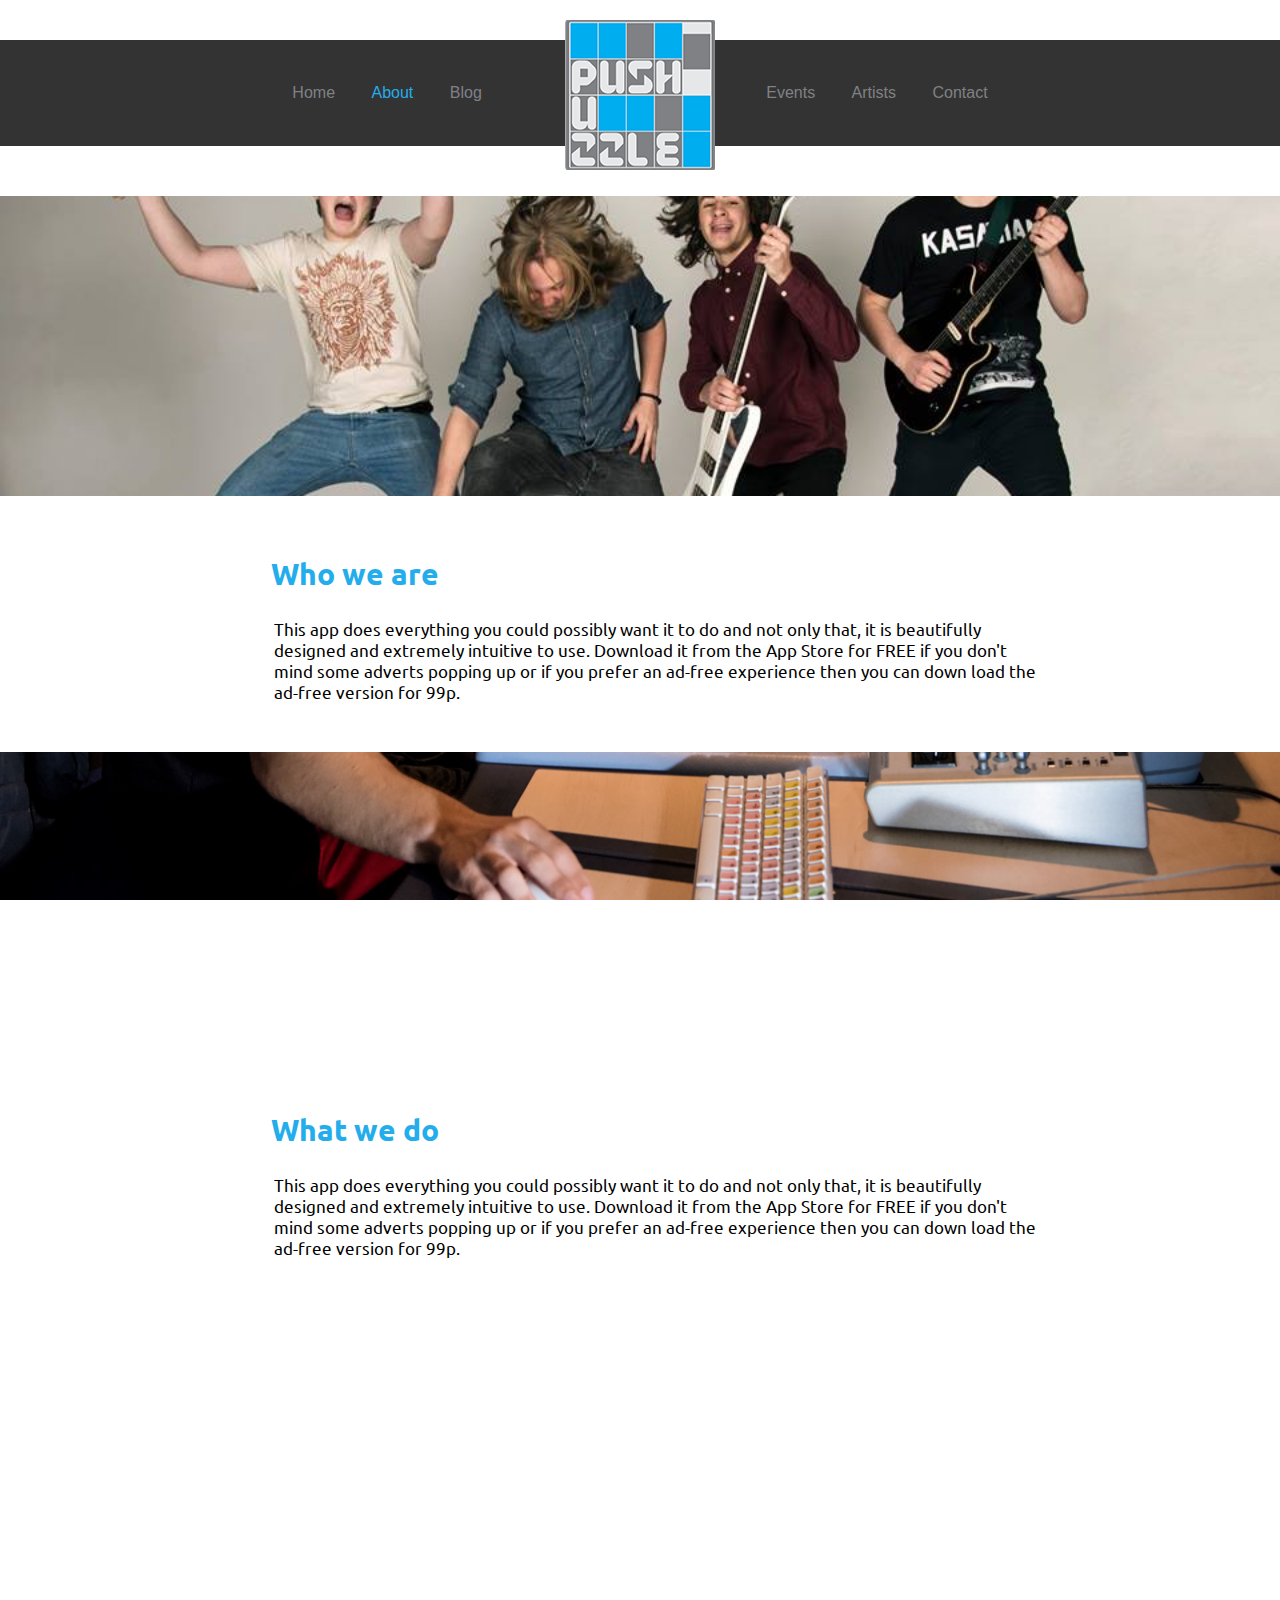
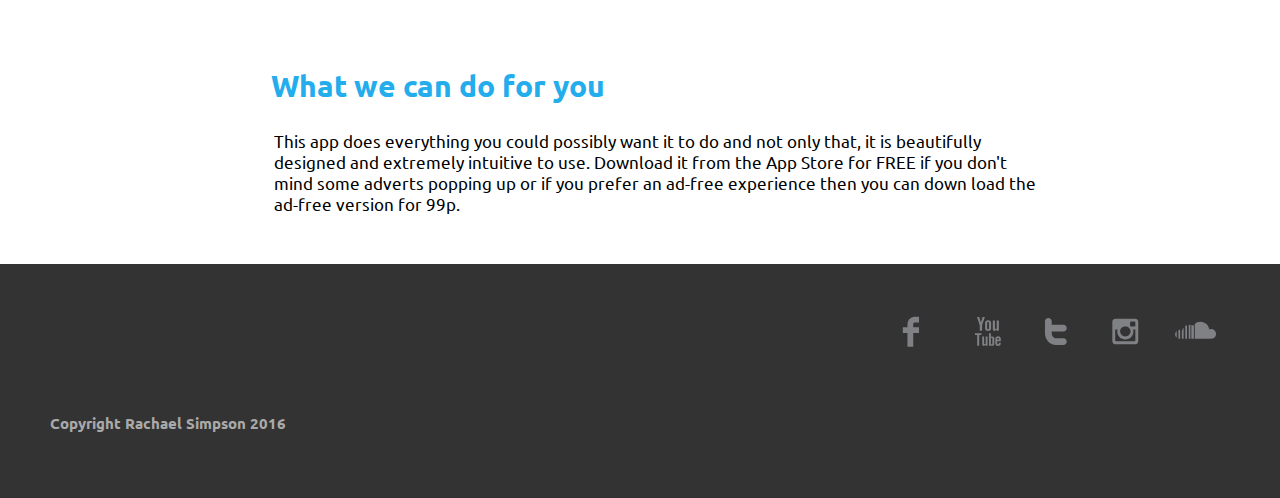
<file: about.html>
<!doctype html>
<html>
    <head>
        <title> About - Push Puzzle Records</title>
        <link rel="stylesheet" href="css/normalize.css">
        <link rel="stylesheet" href="css/style.css">
        <link href='https://fonts.googleapis.com/css?family=Ubuntu' rel='stylesheet' type='text/css'>
        <link rel="icon" type="image/favicon-32x32.png" href="images/favicon-32x32.png" sizes="32x32"/>
        <meta charset="UTF-8">
    </head>
<body>
     <div class="logo">
            <img src="images/blue%20logo6.png" alt="push puzzle logo">
    </div>
    
    <nav class="navbar">
        <ul>
          <li><a href="index.html">Home</a></li>
          <li><a href="about.html" class="selection">About</a></li>
          <li><a class="blog" href="blog.html">Blog</a></li>
          <li><a class="events" href="events.html">Events</a></li>
          <li><a href="artists.html">Artists</a></li>
          <li><a href="index.html">Contact</a></li>
        </ul>
    </nav>

    

<div class="whoweare" title="band jumping">
	</div>
<div class="container">
    <div class="LatestNewsIndex"> <h2> Who we are</h2> </div>
    <p>
This app does everything you could possibly want it to do and not only that, it is beautifully designed and extremely intuitive to use. Download it from the App Store for FREE if you don't mind some adverts popping up or if you prefer an ad-free experience then you can down load the ad-free version for 99p.
 </p>
    </div>



    <div class="whatwedo" title="montclare">
    </div>
    <div class="container">    
    <div class="LatestNewsIndex"> <h2> What we do</h2> </div>
        <p>This app does everything you could possibly want it to do and not only that, it is beautifully designed and extremely intuitive to use. Download it from the App Store for FREE if you don't mind some adverts popping up or if you prefer an ad-free experience then you can down load the ad-free version for 99p.</p>
    </div>
    
    <div class="whatwecandoforyou" title="band playing">
    </div>
        <div class="container">
        <div class="LatestNewsIndex"> <h2> What we can do for you</h2> </div>
        <p>This app does everything you could possibly want it to do and not only that, it is beautifully designed and extremely intuitive to use. Download it from the App Store for FREE if you don't mind some adverts popping up or if you prefer an ad-free experience then you can down load the ad-free version for 99p.</p>
    </div>
    
      <div class="footer"> 
        <div class="media">
    
    <a href="https://www.facebook.com/PushPuzzleRecords/" target="_blank"> <img src="images/facebook%203.svg" alt="push puzzle facebook"></a>
    <a href="https://www.youtube.com/channel/UCG1-tvILYbdAxZFzKlfOkPw" target="_blank"> <img src="images/youtube%202.svg" alt="push puzzle youtube"></a>
    <a href="https://twitter.com/pushpuzzle" target="_blank"> <img src="images/twitter2.svg" alt="push puzzle twitter"></a>
    <a href="https://www.instagram.com/pushpuzzle/" target="_blank"> <img src="images/Instergram2.svg" alt="push puzzle instergram"></a>
    <a href="https://soundcloud.com/pushpuzzlerecords" target="_blank"> <img src="images/soundcloud.svg" alt="push puzzle soundcloud"></a>
    
    </div>
        <h3>Copyright Rachael Simpson 2016</h3>
    </div>
    
    
    
    </body>
    
</html>
</file>
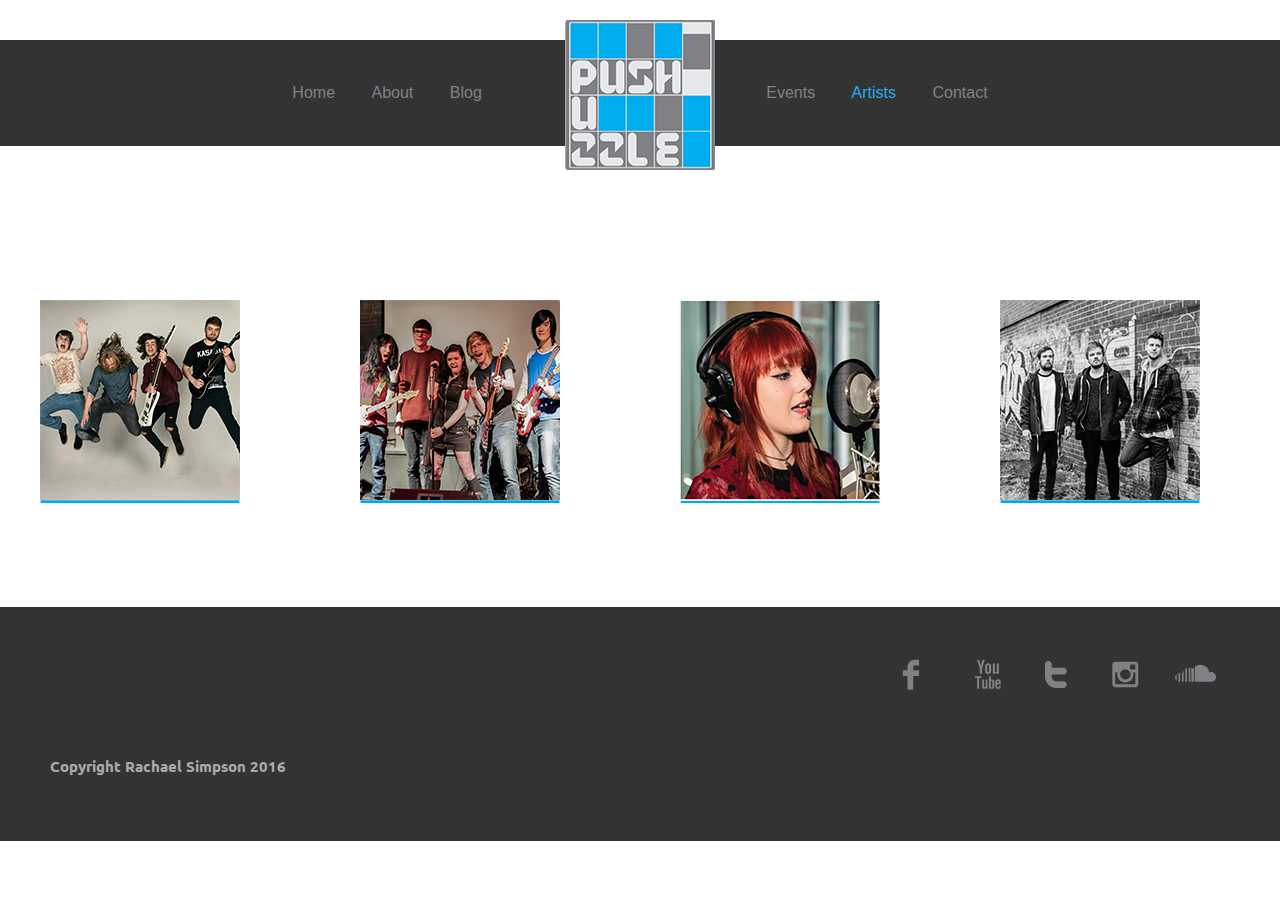
<file: artists.html>
<!doctype html>
<html>
    <head>
        <title> artist - Push Puzzle Records</title>
        <link rel="stylesheet" href="css/normalize.css">
        <link rel="stylesheet" href="css/style.css">
        <link href='https://fonts.googleapis.com/css?family=Ubuntu' rel='stylesheet' type='text/css'>
        <link rel="icon" type="image/favicon-32x32.png" href="images/favicon-32x32.png" sizes="32x32"/>
        <meta charset="UTF-8">
    </head>
<body>
     <div class="logo">
         <img src="images/blue%20logo6.png" alt="push puzzle logo">
    </div>
    <nav class="navbar">
        <ul>
          <li><a href="index.html">Home</a></li>
          <li><a href="about.html">About</a></li>
          <li><a class="blog" href="blog.html">Blog</a></li>
          <li><a class="events" href="events.html">Events</a></li>
          <li><a href="artists.html" class="selection">Artists</a></li>
          <li><a href="contact.html">Contact</a></li>
        </ul>
    </nav>
<div class="artistslinks">
<p>
  <a href="#" class="northenfire">
    <img src="images/northenfire.jpg" alt="northanfire"/>
  </a>
</p>
    
<p>
  <a href="#" class="stoneangels">
    <img src="images/stoneangels.jpg" alt="stoneangels"/>
  </a>
</p>
    
<p>
  <a href="#" class="rachellumb">
    <img src="images/rachel%20lumb.jpg" alt="rachellumb"/>
  </a>
</p>
    
<p>
  <a href="#" class="montclare">
    <img src="images/montclare.jpg" alt="montclare"/>
  </a>
</p>
    </div>
        <div class="footer"> 
        <div class="media">
    
    <a href="https://www.facebook.com/PushPuzzleRecords/" target="_blank"> <img src="images/facebook%203.svg" alt="push puzzle facebook"></a>
    <a href="https://www.youtube.com/channel/UCG1-tvILYbdAxZFzKlfOkPw" target="_blank"> <img src="images/youtube%202.svg" alt="push puzzle youtube"></a>
    <a href="https://twitter.com/pushpuzzle" target="_blank"> <img src="images/twitter2.svg" alt="push puzzle twitter"></a>
    <a href="https://www.instagram.com/pushpuzzle/" target="_blank"> <img src="images/Instergram2.svg" alt="push puzzle instergram"></a>
    <a href="https://soundcloud.com/pushpuzzlerecords" target="_blank"> <img src="images/soundcloud.svg" alt="push puzzle soundcloud"></a>
    
    </div>
        <h3>Copyright Rachael Simpson 2016</h3>
    </div>
    
    
    
    </body>
    
</html>
</file>
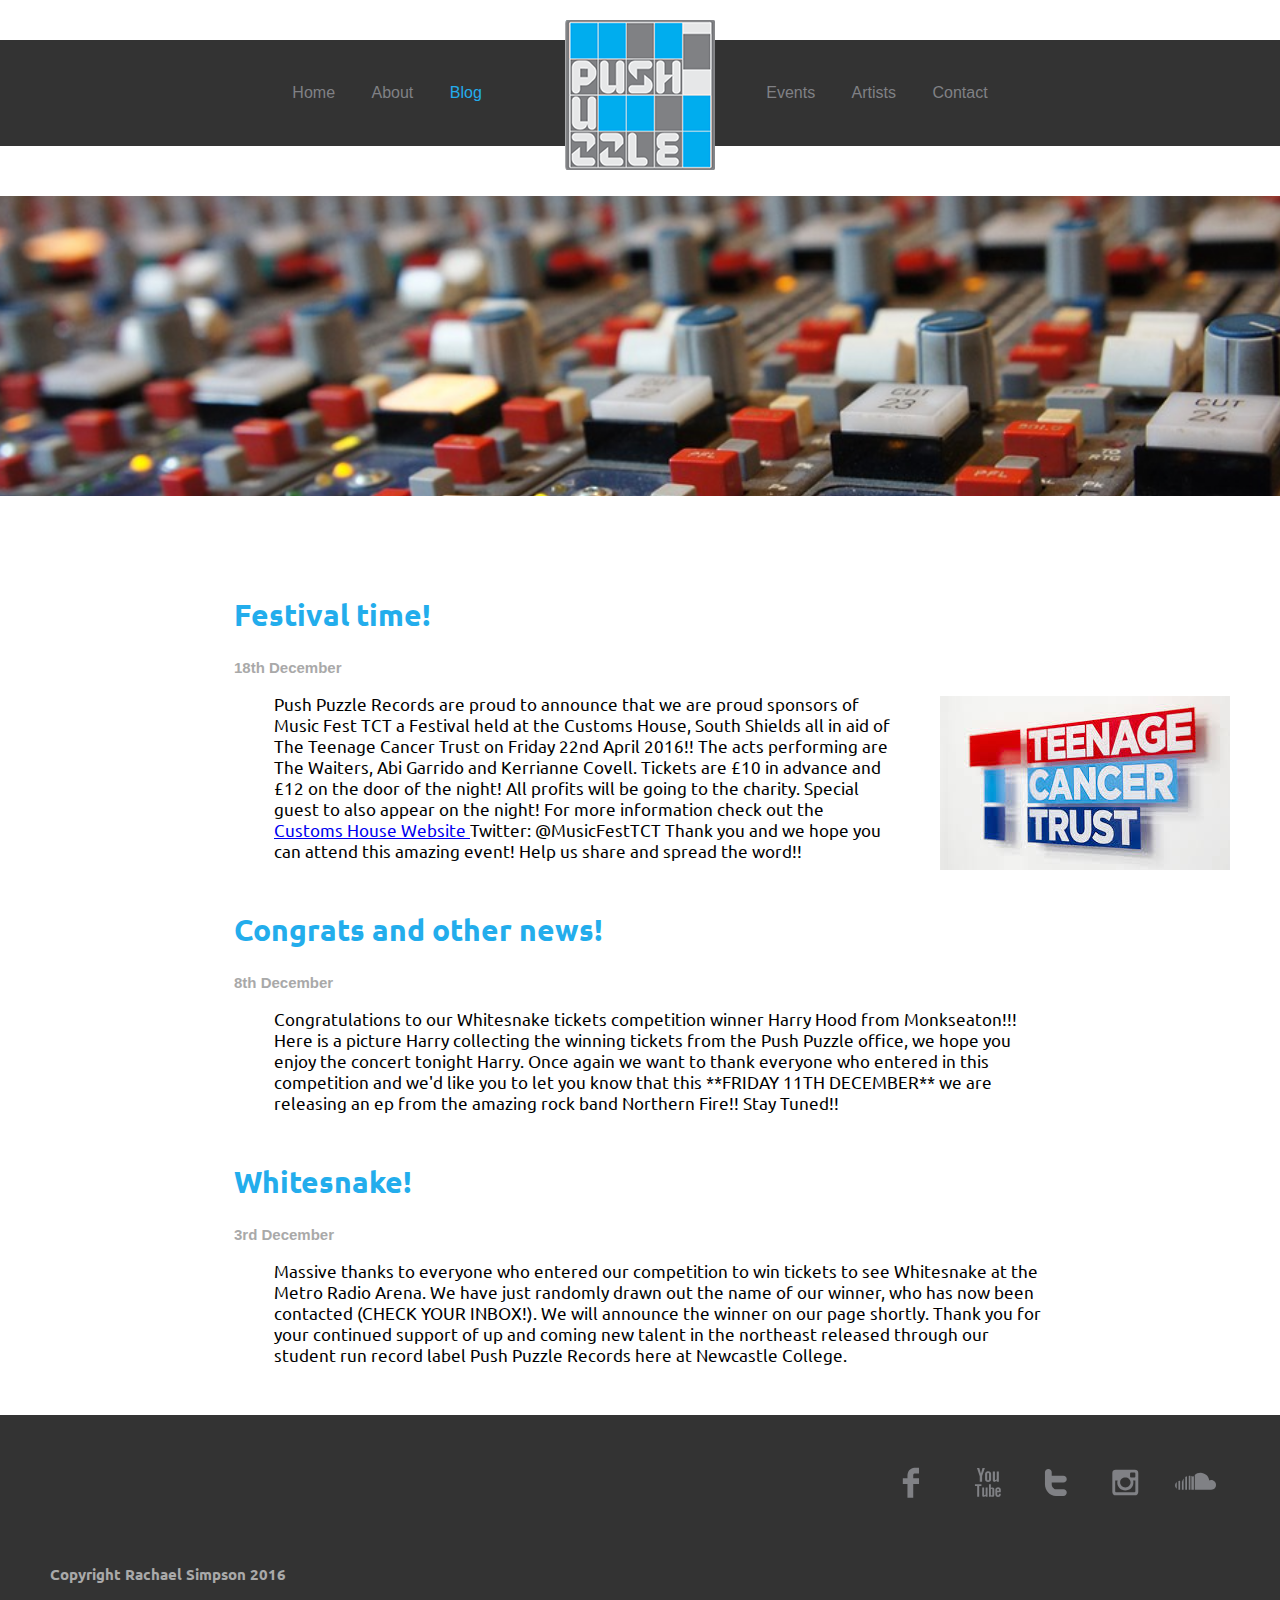
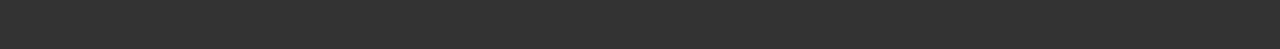
<file: blog.html>
<!doctype html>
<html>
    <head>
        <title> Blog - Push Puzzle Records</title>
        <link rel="stylesheet" href="css/normalize.css">
        <link rel="stylesheet" href="css/style.css">
        <link href='https://fonts.googleapis.com/css?family=Ubuntu' rel='stylesheet' type='text/css'>
        <link rel="icon" type="image/favicon-32x32.png" href="images/favicon-32x32.png" sizes="32x32"/>
        <meta charset="UTF-8">
    </head>
<body>
     <div class="logo">
            <img src="images/blue%20logo6.png" alt="push puzzle logo">
    </div>
    
    <nav class="navbar">
        <ul>
          <li><a href="index.html">Home</a></li>
          <li><a href="about.html">About</a></li>
          <li><a class="blog selection" href="blog.html">Blog</a></li>
          <li><a class="events" href="events.html">Events</a></li>
          <li><a href="artists.html">Artists</a></li>
          <li><a href="index.html">Contact</a></li>
        </ul>
    </nav>

    

<div class="mix" title="mix desk">
	</div>
 
    <div class="trust">
    <img src="images/imgres.jpg" alt="teenage cancer trust">
    </div>
    
    <div class="topnews">
   <div class="container">
    <h2> Festival time!</h2>
    <h1>18th December</h1>
    <p>
Push Puzzle Records are proud to announce that we are proud sponsors of Music Fest TCT a Festival held at the Customs House, South Shields all in aid of The Teenage Cancer Trust on Friday 22nd April 2016!!
The acts performing are The Waiters, Abi Garrido and Kerrianne Covell. Tickets are &pound;10 in advance and &pound;12 on the door of the night! All profits will be going to the charity.
Special guest to also appear on the night!
        For more information check out the <a href="http://customshouse.co.uk/…/Theatre/2174/music-fest-tct-2016">Customs House Website </a>
Twitter: @MusicFestTCT
Thank you and we hope you can attend this amazing event! Help us share and spread the word!!</p>
    </div>
    </div>
    
   
   <div class="container">
     <h2> Congrats and other news!</h2>
     <h1>8th December</h1>
    <p>Congratulations to our Whitesnake tickets competition winner Harry Hood from Monkseaton!!! Here is a picture Harry collecting the winning tickets from the Push Puzzle office, we hope you enjoy the concert tonight Harry. Once again we want to thank everyone who entered in this competition and we'd like you to let you know that this **FRIDAY 11TH DECEMBER** we are releasing an ep from the amazing rock band Northern Fire!!
Stay Tuned!!</p>
    </div>

    
    <div class="container">
       <h2> Whitesnake! </h2>
    <h1>3rd December</h1>
        <p>Massive thanks to everyone who entered our competition to win tickets to see Whitesnake at the Metro Radio Arena. We have just randomly drawn out the name of our winner, who has now been contacted (CHECK YOUR INBOX!). We will announce the winner on our page shortly.
Thank you for your continued support of up and coming new talent in the northeast released through our student run record label Push Puzzle Records here at Newcastle College. </p> 
    </div>
    
      <div class="footer"> 
        <div class="media">
    
    <a href="https://www.facebook.com/PushPuzzleRecords/" target="_blank"> <img src="images/facebook%203.svg" alt="push puzzle facebook"></a>
    <a href="https://www.youtube.com/channel/UCG1-tvILYbdAxZFzKlfOkPw" target="_blank"> <img src="images/youtube%202.svg" alt="push puzzle youtube"></a>
    <a href="https://twitter.com/pushpuzzle" target="_blank"> <img src="images/twitter2.svg" alt="push puzzle twitter"></a>
    <a href="https://www.instagram.com/pushpuzzle/" target="_blank"> <img src="images/Instergram2.svg" alt="push puzzle instergram"></a>
    <a href="https://soundcloud.com/pushpuzzlerecords" target="_blank"> <img src="images/soundcloud.svg" alt="push puzzle soundcloud"></a>
    
    </div>
        <h3>Copyright Rachael Simpson 2016</h3>
    </div>
    
    
    
    </body>
    
</html>
</file>
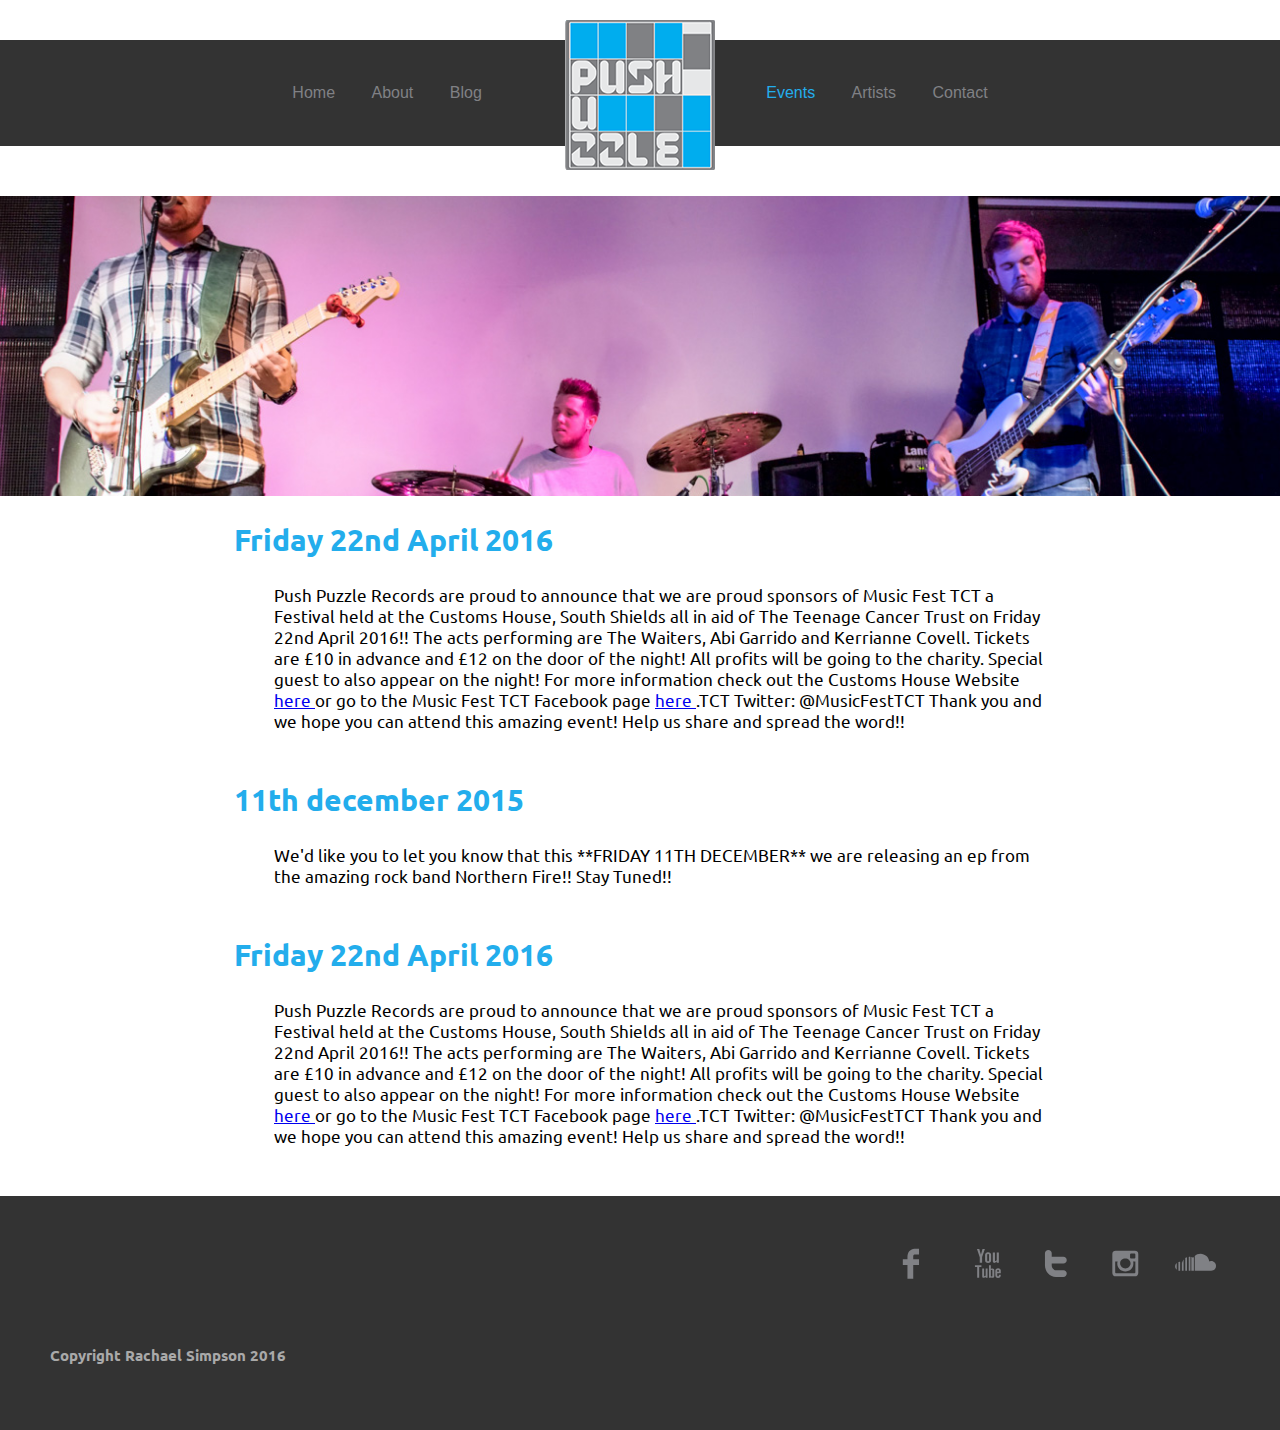
<file: events.html>
<!doctype html>
<html>
    <head>
        <title> events - Push Puzzle Records</title>
        <link rel="stylesheet" href="css/normalize.css">
        <link rel="stylesheet" href="css/style.css">
        <link href='https://fonts.googleapis.com/css?family=Ubuntu' rel='stylesheet' type='text/css'>
        <link rel="icon" type="image/favicon-32x32.png" href="images/favicon-32x32.png" sizes="32x32"/>
        <meta charset="UTF-8">
    </head>
<body>
     <div class="logo">
            <img src="images/blue%20logo6.png" alt="push puzzle logo">
    </div>
    
    <nav class="navbar">
        <ul>
          <li><a href="index.html">Home</a></li>
          <li><a href="about.html">About</a></li>
          <li><a class="blog" href="blog.html">Blog</a></li>
          <li><a class="events selection" href="events.html">Events</a></li>
          <li><a href="artists.html">Artists</a></li>
          <li><a href="index.html">Contact</a></li>
        </ul>
    </nav>

    

<div class="topevents" title="montclare">
	</div>
    
    <div class="container">
    <h2>Friday 22nd April 2016</h2>
    <p>
Push Puzzle Records are proud to announce that we are proud sponsors of Music Fest TCT a Festival held at the Customs House, South Shields all in aid of The Teenage Cancer Trust on Friday 22nd April 2016!!
The acts performing are The Waiters, Abi Garrido and Kerrianne Covell. Tickets are &pound;10 in advance and &pound;12 on the door of the night! All profits will be going to the charity.
Special guest to also appear on the night!
        For more information check out the Customs House Website <a href="http://customshouse.co.uk/.../Theatre/2174/music-fest-tct-2016"> here </a>
or go to the Music Fest TCT Facebook page <a href="www.facebook.com/MusicFestNe"> here </a>.TCT
Twitter: @MusicFestTCT
Thank you and we hope you can attend this amazing event! Help us share and spread the word!!</p>
    </div>
    
    <div class="container">
    <h2> 11th december 2015</h2>
    <p>We'd like you to let you know that this **FRIDAY 11TH DECEMBER** we are releasing an ep from the amazing rock band Northern Fire!!
Stay Tuned!!</p>
    </div>    
    
    <div class="container">
    <h2>Friday 22nd April 2016</h2>
    <p>
Push Puzzle Records are proud to announce that we are proud sponsors of Music Fest TCT a Festival held at the Customs House, South Shields all in aid of The Teenage Cancer Trust on Friday 22nd April 2016!!
The acts performing are The Waiters, Abi Garrido and Kerrianne Covell. Tickets are &pound;10 in advance and &pound;12 on the door of the night! All profits will be going to the charity.
Special guest to also appear on the night!
        For more information check out the Customs House Website <a href="http://customshouse.co.uk/.../Theatre/2174/music-fest-tct-2016"> here </a>
or go to the Music Fest TCT Facebook page <a href="www.facebook.com/MusicFestNe"> here </a>.TCT
Twitter: @MusicFestTCT
Thank you and we hope you can attend this amazing event! Help us share and spread the word!!</p>
    </div>

      <div class="footer"> 
        <div class="media">
    
    <a href="https://www.facebook.com/PushPuzzleRecords/" target="_blank"> <img src="images/facebook%203.svg" alt="push puzzle facebook"></a>
    <a href="https://www.youtube.com/channel/UCG1-tvILYbdAxZFzKlfOkPw" target="_blank"> <img src="images/youtube%202.svg" alt="push puzzle youtube"></a>
    <a href="https://twitter.com/pushpuzzle" target="_blank"> <img src="images/twitter2.svg" alt="push puzzle twitter"></a>
    <a href="https://www.instagram.com/pushpuzzle/" target="_blank"> <img src="images/Instergram2.svg" alt="push puzzle instergram"></a>
    <a href="https://soundcloud.com/pushpuzzlerecords" target="_blank"> <img src="images/soundcloud.svg" alt="push puzzle soundcloud"></a>
    
    </div>
        <h3>Copyright Rachael Simpson 2016</h3>
    </div>
    
    
    
    </body>
    
</html>
</file>
<file: css/style.css>
/*-------------- keep the same --------*/

/*-------------- I made sure th footer and the nav was always kept the same.--------*/

h2,h3,h4,h5,h6,p {
    /*-------------- This shows that I want this text to have this font --------*/
    font-family: 'Ubuntu', sans-serif;
}
p{
    font-size: 17px;
    margin-left: 40px;
    margin-bottom: 50px;
}

h2 {
    color: #23adec;
    font-size: 30px;
}

h1 {
    font-size: 15px;
    color: darkgrey;
}

h3 {
    color: darkgray;
    font-size: 15px;
}

.container {
    max-width: 812px;
    margin:0px auto;
    margin-bottom: 50px;
}

nav li {
    display: inline-block;
}

ul {
    list-style-type: none;
    padding: 30px;
    background-color: #333;
    text-align: center;
}

li a {
    display: block;
    color: #808185;
    text-align: center;
    padding: 14px 16px;
    text-decoration: none;
}

nav.navbar li a:hover {
     color:#23adec;
}

/*-------------- this above is what changes the colour when you hover over it. --------*/

.navbar{
        margin: -150px 0 50px 0px;
    
}

.blog {
    padding-right:130px;

}

.events {
    padding-left:150px;
}

nav ul{
    margin: -100px 0 0;
    
}

.selection {
    color: #23adec;
}

/*-------------- this is what keeps it this colour. --------*/

.logo {
    display: flex;
    justify-content: center;
    height: 100%;
    padding-top: 0px;
    margin: 20px;  
}

/*--home---*/

/*-------------- this is how I orgenise my css --------*/

@media only screen and (max-width: 500px) {
    body {
        background-color: lightblue;
    }
}

/*-------------- this above is what changes the colour of the background when you make it smaller. it says when the screen is under 500 the colour will change --------*/

.LatestNewsIndex {
    margin-left: 37px;
}
.nextevents p {
     margin: 0px 300px 100px 300px;
}

.latestnews {
  height: 300px;
  background: url(../images/P1940589.JPG) no-repeat center top fixed; /*-------------- this is how I did the scroll. This means the image won't move. --------*/
  background-size: cover;
  margin-top: 10px;
      margin-bottom: 42px;
}

.nextevents {
  height: 300px;
  background: url(../images/Stone%20Angels%20by%20Colin%20Chance-_8101605PC.JPG) no-repeat center top fixed;
  background-size: cover;
  margin-top: 10px;
  margin-bottom: 100px;
}


.latestnews:first-child {
  margin-top: 10px;
}

.mediahome {
    display: flex;
    justify-content: center;
    
}

.mediahome img {
    padding: 0 20px 90px 20px;
    height: 50px;
    width: auto;
}

/*--about---*/

.whoweare {
  height: 300px;
  background: url(../images/12321606_724450974323525_2399100873471081083_n.jpg) no-repeat center top fixed;
  background-size: cover;
  margin-top: 10px;
      margin-bottom: 59px;
}

.whatwedo {
  height: 300px;
  background: url(../images/Montclare%20by%20Colin%20Chance-8100864.jpg) no-repeat center top fixed;
  background-size: cover;
  margin-top: 10px;
      margin-bottom: 59px;
}

.whatwecandoforyou {
  height: 300px;
  background: url(../images/10931525_606323862802904_4588898420903731343_n.jpg) no-repeat center top fixed;
  background-size: cover;
  margin-top: 10px;
      margin-bottom: 59px;
}

/*--blog---*/

.mix {
  height: 300px;
  background: url(../images/fader-393041_960_720.jpg) no-repeat center top fixed;
  background-size: cover;
  margin-top: 10px;
  margin-bottom: 100px;
}

.trust {
    float: right;
    margin: 100px 50px 50px 50px;
}

/*---events---*/

.topevents {
  height: 300px;
  background: url(../images/Montclare%20by%20Colin%20Chance-8100399.jpg) no-repeat center top fixed;
  background-size: cover;
}

/*---artists---*/

.northenfire {
  display: inline-block;
  -webkit-transition: all .4s;
  transition: all .4s;
  background-image: url(../images/northenfire2.jpg); /*-------------- this image sits under the other image and this is how I did the hover style image --------*/
    height: auto;
    background-size: 100%;
}

.northenfire img {
    width: 100%;
    height: auto;
    opacity: 1;
  -webkit-transition: all .4s;
  transition: all .4s;
}
.northenfire:hover img {
    width: 100%;
    height: auto;
    opacity: 0;
}

.stoneangels {
  display: inline-block;
  -webkit-transition: all .4s;
  transition: all .4s;
  background-image: url(../images/stoneangels2.jpg);
    height: auto;
    background-size: 100%;
}

.stoneangels img {
    width: 100%;
    height: auto;
    opacity: 1;
  -webkit-transition: all .4s;
  transition: all .4s;
}
.stoneangels:hover img {
    width: 100%;
    height: auto;
    opacity: 0;
}

.rachellumb {
  display: inline-block;
  -webkit-transition: all .4s;
  transition: all .4s;
  background-image: url(../images/rachellumb2.jpg);
    height: auto;
    background-size: 100%;
}

.rachellumb img {
    width: 100%;
    height: auto;
    opacity: 1;
  -webkit-transition: all .4s;
  transition: all .4s;
}
.rachellumb:hover img {
    width: 100%;
    height: auto;
    opacity: 0;
}

.montclare {
  display: inline-block;
  -webkit-transition: all .4s;
  transition: all .4s;
  background-image: url(../images/montclare2.jpg);
    height: auto;
    background-size: 100%;
}

.montclare img {
    width: 100%;
    height: auto;
    opacity: 1;
  -webkit-transition: all .4s;
  transition: all .4s;
}
.montclare:hover img {
    width: 100%;
    height: auto;
    opacity: 0;
}

.artistslinks {
    display:flex;
}

.artistslinks p {
    width:25%;
    float:left;
    margin-bottom: 104px;
    margin-top: 104px;
}
/*---keep this the same---*/



.media {
    display: flex;
    justify-content: right;
}

.media img {
    padding: 0px 10px 45px 10px;
    width: 50px;
    height: auto;
    display: inline-block;
}

.footer {
    padding: 50px;
    background-color: #333;
}

.fa.fa-facebook {
    font-size: 100px;
    color: chartreuse;
}
</file>
